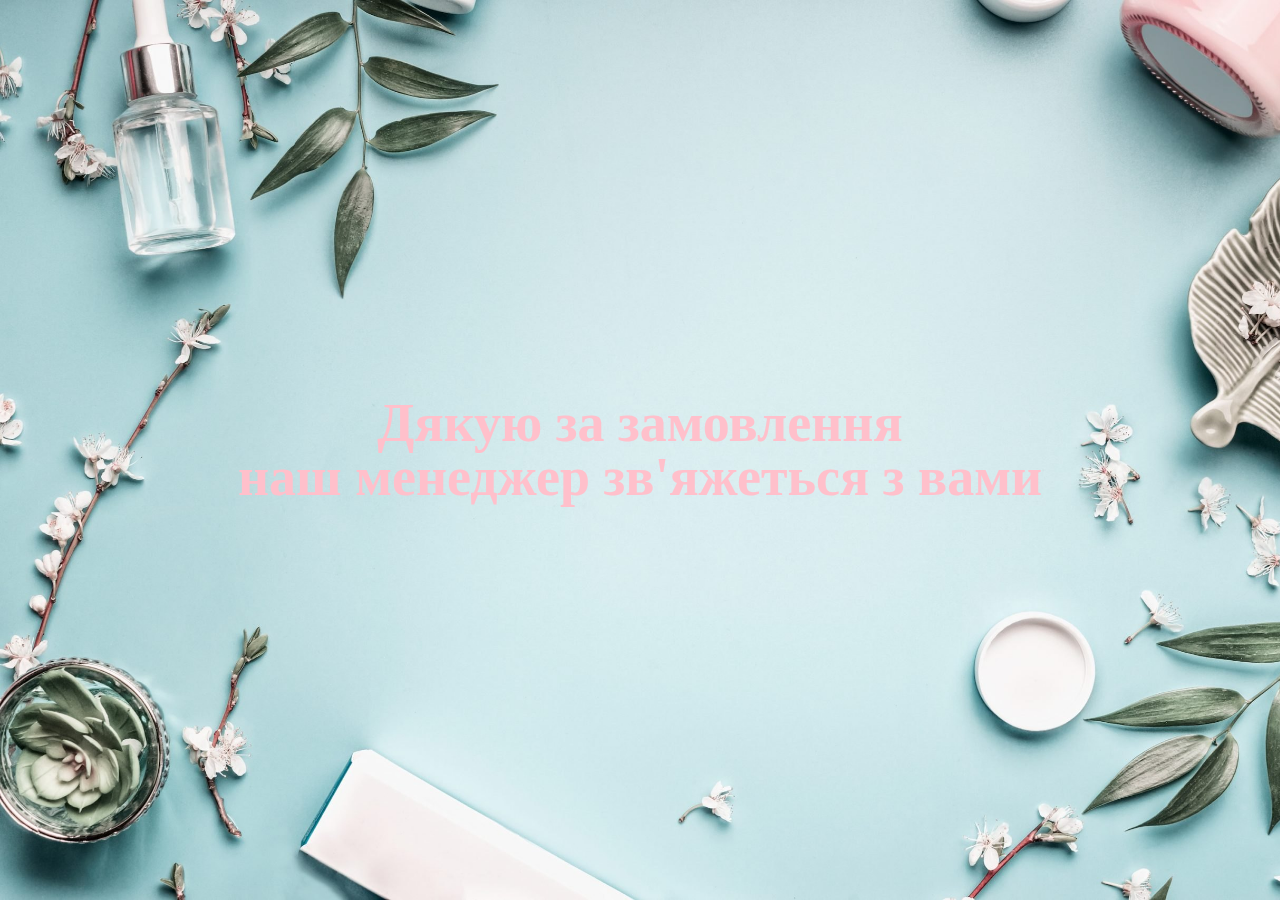
<file: thanks.html>
<!DOCTYPE html>
<html lang="en">
  <head>
    <meta charset="UTF-8" />
    <meta http-equiv="X-UA-Compatible" content="IE=edge" />
    <meta name="viewport" content="width=device-width, initial-scale=1.0" />
    <link rel="stylesheet" href="assets/css/style.css" />
    <link rel="stylesheet" href="assets/css/reset.css" />
    <title>thanks</title>
  </head>
  <body>
    <section class="thanks">
      <div class="container thanks-container">
        <div class="thanks-text">Дякую за замовлення</div>
        <div class="thanks-text">наш менеджер зв'яжеться з вами</div>
      </div>
    </section>
  </body>
</html>
</file>
<file: assets/css/style.css>
@import url("https://fonts.googleapis.com/css2?family=Finlandica:wght@400;500;600&display=swap");
:root {
  --color-white: rgb(244, 244, 244);
  --color-black: rgb(16, 14, 14);
}
/* global style */
body {
  font-family: "Finlandica", sans-serif;
  font-style: normal;
}
img {
  width: 100%;
  min-width: 300px;
}
main {
  overflow-y: hidden;
  background: var(--color-white);
}
.container {
  max-width: 1440px;
  margin: 0 auto;
  padding: 0 15px;
}
.price {
  font-weight: 400;
  font-size: 20px;
  text-align: center;
  color: var(--color-black);
}
.title {
  text-transform: uppercase;
  text-align: center;
  font-weight: 600;
  font-size: 40px;
  color: var(--color-black);
}
@media (max-width: 520px) {
  .title {
    font-size: 30px;
  }
  .price {
    font-size: 18px;
  }
}
/* global style */
/* product section 1 */

.product {
  padding: 50px 0;
}
.product__wrapper {
  display: flex;
  justify-content: center;
  align-items: center;
}
.product__title {
  margin-bottom: 50px;
}
.product__desc {
  order: 2;
  max-width: 750px;
  padding-left: 40px;
}
.product__desc-title {
  font-weight: 400;
  font-size: 30px;
  color: var(--color-black);
  margin-bottom: 30px;
}
.product__desc-text {
  font-weight: 400;
  font-size: 18px;
  line-height: 22px;
  color: var(--color-black);
  margin-bottom: 50px;
}
.product__price {
  display: flex;
  justify-content: center;
  align-items: center;
}
.product__img {
  order: 1;
}
.product__img-item {
  height: 700px;
}
.product__price::after {
  content: "620ГРН";
  position: relative;
  top: -10px;
  right: -5px;
  font-size: 17px;
  text-decoration: line-through;
}
@media (max-width: 992px) {
  .product__wrapper {
    flex-direction: column;
  }
  .product__desc {
    padding-left: 0px;
    padding-top: 40px;
  }
}
@media (max-width: 520px) {
  .product__img-item {
    height: 400px;
  }
  .product__desc-title {
    font-size: 25px;
  }
  .product__desc-text {
    font-size: 14px;
  }
}
/* product section 1 */
/* scrub section 2 */
.scrub {
  padding: 50px 0;
}
.scrub__title {
  margin-bottom: 40px;
}
.scrub__img {
  display: flex;
  justify-content: center;
  gap: 20px;
  align-items: center;
  margin-bottom: 50px;
}
.scrub__img-item {
  width: 300px;
}
@media (max-width: 992px) {
  .scrub__img {
    flex-wrap: wrap;
  }
}
/* scrub section 2 */
/* oil section 3 */
.oil {
  padding: 50px 0;
}
.oil__container {
  display: flex;
  justify-content: center;
  align-items: center;
}
.oil__info {
  max-width: 570px;
  padding-left: 30px;
}
.oil__title {
  font-weight: 400;
  font-size: 30px;
  color: var(--color-black);
  margin-bottom: 30px;
}
.oil__decs {
  font-weight: 400;
  font-size: 18px;
  line-height: 22px;
  color: var(--color-black);
  margin-bottom: 50px;
}
.oil__img-item {
  height: 700px;
}
@media (max-width: 992px) {
  .oil__container {
    flex-wrap: wrap;
  }
  .oil__info {
    margin-top: 30px;
    padding-left: 0px;
  }
  .oil__price {
    padding-left: 0px;
    padding-top: 50px;
  }
}
/* oil section 3 */
/* form section 4 */
.form{
  padding: 0 0 50px 0;
}
.form-wrapper {
  display: flex;
  flex-direction: column;
  padding: 50px 15px;
  background: #292929;
  border-radius: 10px;
}
.form__item {
  margin: 0 auto;
  display: flex;
  max-width: 700px;
  justify-content: center;
  align-items: center;
  margin-bottom: 30px;
}
.form__item:last-child {
  margin-bottom: 0px;
}
input {
  display: inline-block;
  padding: 0 7px;
  height: 70px;
  font-weight: 400;
  font-size: 20px;
  color: #222;
  text-align: center;
}
input:focus {
  outline: none;
}
.form__btn {
  margin-top: 50px;
  max-width: 700px;
  padding: 11px 23px;
  height: 70px;
  margin: 0 auto;
  font-size: 25px;
  border: none;
  background: var(--color-white);
  color: var(--color-black);
}
/* form section 4 */
.thanks {
  background: url(../img/bg3.jpg);
  background-size: cover;
  height: 100vh;
  display: flex;
  justify-content: center;
  align-items: center;
  text-align: center;
}
.thanks-text {
  font-weight: 600;
  font-size: 54px;
  color: pink;
}
</file>
